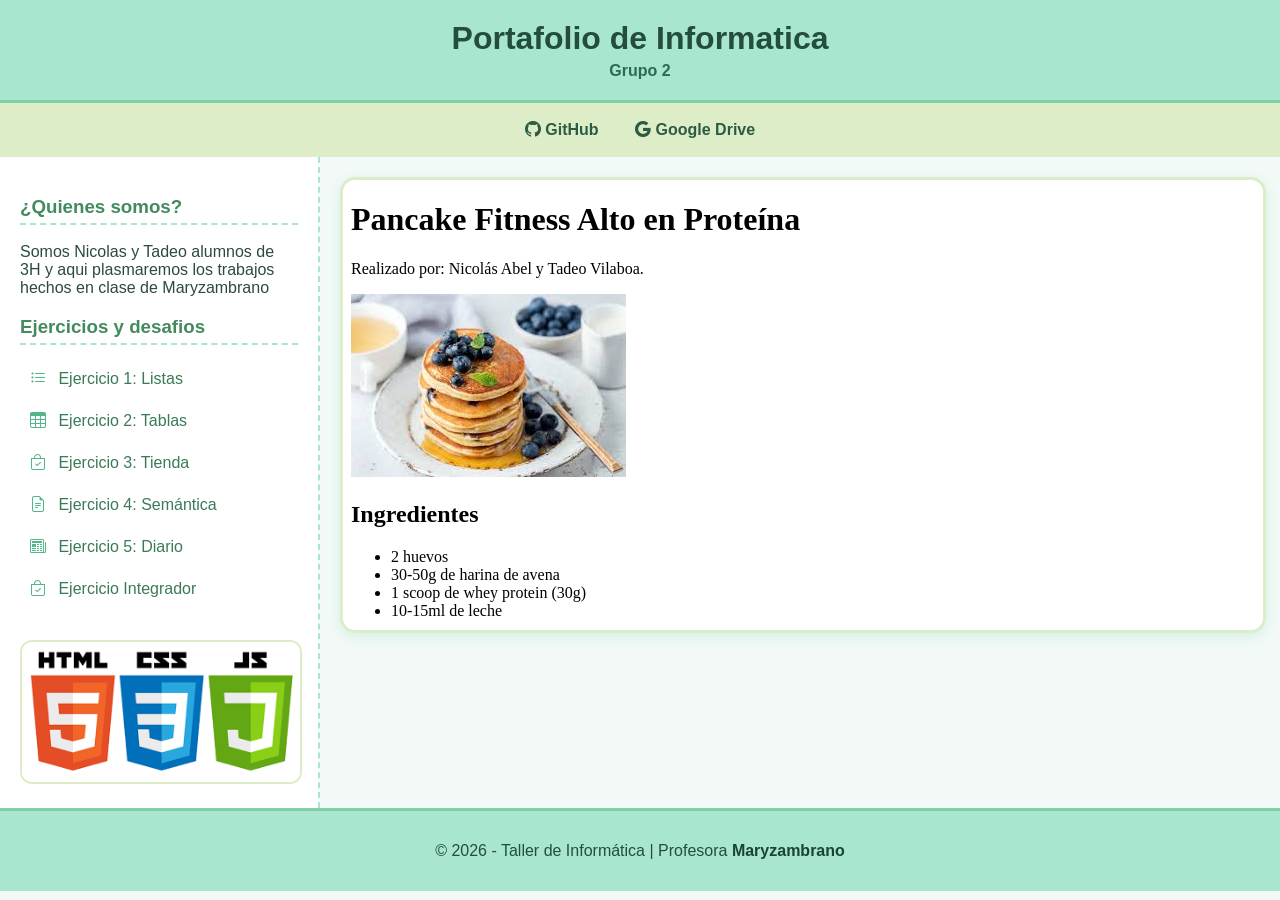
<file: index.html>
<!DOCTYPE html>
<html lang="es">
<head>
    <meta charset="UTF-8">
    <meta name="viewport" content="width=device-width, initial-scale=1.0">
    <title>Portafolio - Grupo 2</title>
    <link rel="stylesheet" href="https://cdn.jsdelivr.net/npm/bootstrap-icons@1.11.3/font/bootstrap-icons.min.css">
    <style>
        body {
            font-family: Arial, sans-serif;
            background-color: #f2f9f6;
            margin: 0;
            padding: 0;
            color: #2d4a3e;
        }
        header {
            background-color: #a8e6cf;
            color: #234e3b;
            text-align: center;
            padding: 20px;
            border-bottom: 3px solid #80cfa9;
        }
        header h1 {
            margin: 0;
            font-size: 2rem;
        }
        header p {
            margin: 5px 0 0 0;
            font-weight: bold;
            color: #2d6a4f;
        }
        nav {
            background-color: #dcedc8;
            text-align: center;
            padding: 10px;
        }
        nav a {
            color: #2e5b44;
            text-decoration: none;
            padding: 8px 16px;
            display: inline-block;
            font-weight: bold;
            border-radius: 15px;
            transition: all 0.2s ease;
        }
        nav a:hover {
            background-color: #80cfa9;
            color: #ffffff;
        }
        main {
            display: flex;
        }
        aside {
            width: 25%;
            float: left;
            background-color: #ffffff;
            padding: 20px;
            box-sizing: border-box;
            min-height: 450px;
            border-right: 2px dashed #a8e6cf;
        }
        aside h3 {
            color: #438a5e;
            border-bottom: 2px dashed #a8e6cf;
            padding-bottom: 5px;
        }
        aside ul {
            list-style-type: none;
            padding: 0;
        }
        aside li {
            margin: 12px 0;
        }
        aside a {
            color: #3b7a57;
            text-decoration: none;
            display: inline-block;
            padding: 6px 10px;
            font-weight: 500;
        }
        aside a i {
            margin-right: 8px;
            color: #52b788;
        }
        aside a:hover {
            background-color: #e8f5e9;
            color: #2d6a4f;
            padding-left: 14px;
            border-radius: 12px;
            transition: all 0.2s ease;
        }
        section {
            width: 75%;
            float: left;
            padding: 20px;
            box-sizing: border-box;
        }
        iframe {
            width: 100%;
            height: 450px;
            border: 3px solid #dcedc8;
            background-color: #ffffff;
            border-radius: 15px;
            box-shadow: 0 4px 12px rgba(168, 230, 207, 0.4);
        }
        footer {
            background-color: #a8e6cf;
            color: #234e3b;
            text-align: center;
            padding: 15px;
            clear: both;
            border-top: 3px solid #80cfa9;
        }
        footer span {
            color: #1b4332;
            font-weight: bold;
        }
        .img-tecnologia {
            max-width: 100%;
            height: auto;
            margin-top: 20px;
            border-radius: 12px;
            border: 2px solid #dcedc8;
        }
    </style>
</head>
<body>

    <header>
        <h1>Portafolio de Informatica</h1>
        <p>Grupo 2</p>
    </header>

    <nav>
        <a href="https://github.com/vilabel/informatica" target="_blank"><i class="bi bi-github"></i> GitHub</a>
        <a href="https://drive.google.com/drive/folders/1zdpeq377yzHJC-keDrPiA7UTYU5LD8DD?usp=drive_link" target="_blank"><i class="bi bi-google"></i> Google Drive</a>
    </nav>

    <main>

        <aside>
            <h3>¿Quienes somos?</h3>
            <p>Somos Nicolas y Tadeo alumnos de 3H y aqui plasmaremos los trabajos hechos en clase de Maryzambrano</p>
            
            <h3>Ejercicios y desafios</h3>
            <ul>
                <li>
                    <a href="./pages/listas.html" target="visor">
                        <i class="bi bi-list-task"></i> Ejercicio 1: Listas
                    </a>
                </li>
                <li>
                    <a href="./pages/tabla.html" target="visor">
                        <i class="bi bi-table"></i> Ejercicio 2: Tablas
                    </a>
                </li>
                <li>
                    <a href="./pages/tienda.html" target="visor">
                        <i class="bi bi-bag-check"></i> Ejercicio 3: Tienda
                    </a>
                </li>
                <li>
                    <a href="./pages/semantica.html" target="visor">
                        <i class="bi bi-file-earmark-text"></i> Ejercicio 4: Semántica
                    </a>
                </li>
                <li>
                    <a href="./pages/periodico.html" target="visor">
                        <i class="bi bi-newspaper"></i> Ejercicio 5: Diario
                    </a>
                </li>
                <li>
                    <a href="./mi pagina/index.html" target="visor">
                        <i class="bi bi-bag-check"></i> Ejercicio Integrador
                    </a>
                </li>
            </ul>

            <img src="./img/tecnologia.png" alt="tecnologias usadas" class="img-tecnologia">
        </aside>

        <section>
            <iframe name="visor" src="./pages/listas.html"></iframe>
        </section>

    </main>

    <footer>
        <p>&copy; 2026 - Taller de Informática | Profesora <span>Maryzambrano</span></p>
    </footer>

</body>
</html>
</file>
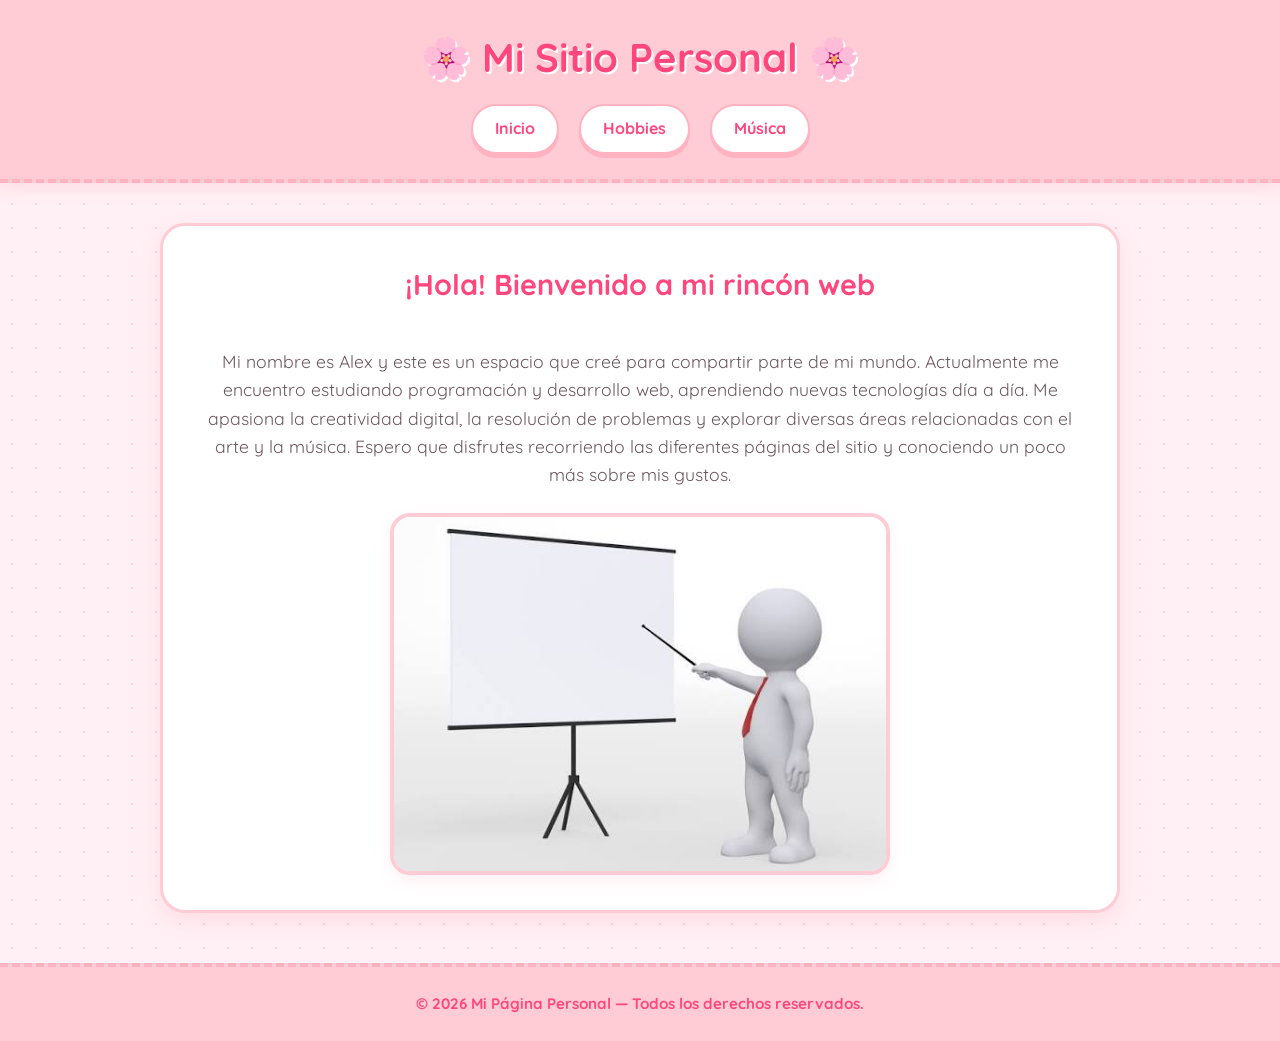
<file: mi pagina/index.html>
<!DOCTYPE html>
<html lang="es">
<head>
    <meta charset="UTF-8">
    <meta name="viewport" content="width=device-width, initial-scale=1.0">
    <title>Mi Página Personal — Inicio</title>
    <link rel="stylesheet" href="css/estilos.css">
</head>
<body>

    <header>
        <h1>Mi Sitio Personal</h1>
        <nav>
            <a href="index.html">Inicio</a>
            <a href="paginas/hobbies.html">Hobbies</a>
            <a href="paginas/musica.html">Música</a>
        </nav>
    </header>

    <main>
        <section class="presentacion">
            <h2>¡Hola! Bienvenido a mi rincón web</h2>
            <br>
            <p>
                Mi nombre es Alex y este es un espacio que creé para compartir parte de mi mundo.
                Actualmente me encuentro estudiando programación y desarrollo web, aprendiendo nuevas
                tecnologías día a día. Me apasiona la creatividad digital, la resolución de problemas
                y explorar diversas áreas relacionadas con el arte y la música. Espero que disfrutes
                recorriendo las diferentes páginas del sitio y conociendo un poco más sobre mis gustos.
            </p>
            <img src="img/presentacion.jpg" alt="Imagen de presentación" class="imagen-principal">
        </section>
    </main>

    <footer>
        <p>&copy; 2026 Mi Página Personal — Todos los derechos reservados.</p>
    </footer>

</body>
</html>
</file>
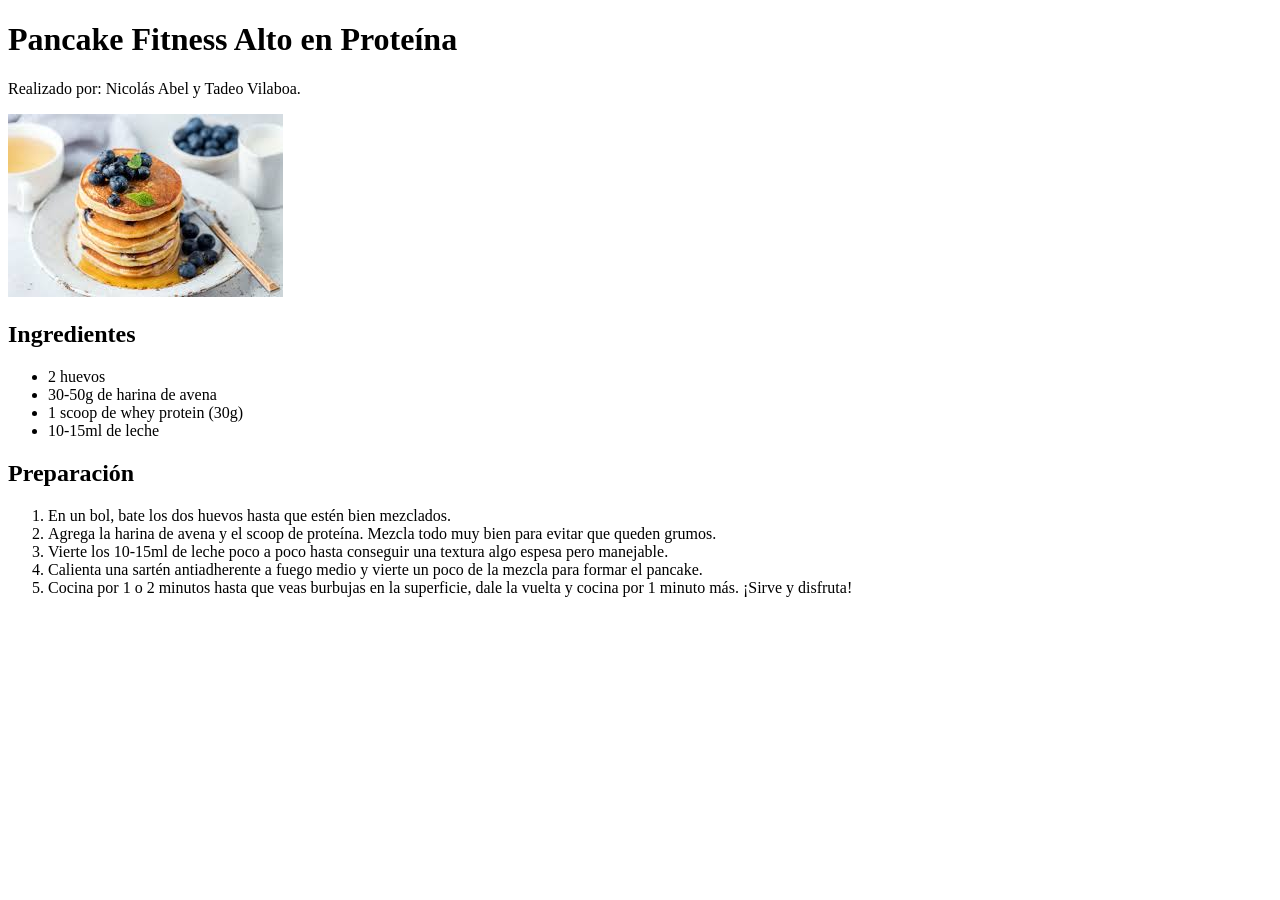
<file: pages/listas.html>
<!DOCTYPE html>
<html lang="es">
<head>
    <meta charset="UTF-8">
    <meta name="viewport" content="width=device-width, initial-scale=1.0">
    <title>Receta Pancake Fitness</title>
</head>
<body>

    <h1>Pancake Fitness Alto en Proteína</h1>
    <p>Realizado por: Nicolás Abel y Tadeo Vilaboa.</p>

    <img src="../img/imgreceta.jpg" alt="Pancakes fitness con Proteina">

    <h2>Ingredientes</h2>
    <ul>
        <li>2 huevos</li>
        <li>30-50g de harina de avena</li>
        <li>1 scoop de whey protein (30g)</li>
        <li>10-15ml de leche</li>
    </ul>

    <h2>Preparación</h2>
    <ol>
        <li>En un bol, bate los dos huevos hasta que estén bien mezclados.</li>
        <li>Agrega la harina de avena y el scoop de proteína. Mezcla todo muy bien para evitar que queden grumos.</li>
        <li>Vierte los 10-15ml de leche poco a poco hasta conseguir una textura algo espesa pero manejable.</li>
        <li>Calienta una sartén antiadherente a fuego medio y vierte un poco de la mezcla para formar el pancake.</li>
        <li>Cocina por 1 o 2 minutos hasta que veas burbujas en la superficie, dale la vuelta y cocina por 1 minuto más. ¡Sirve y disfruta!</li>
    </ol>

</body>
</html>
</file>
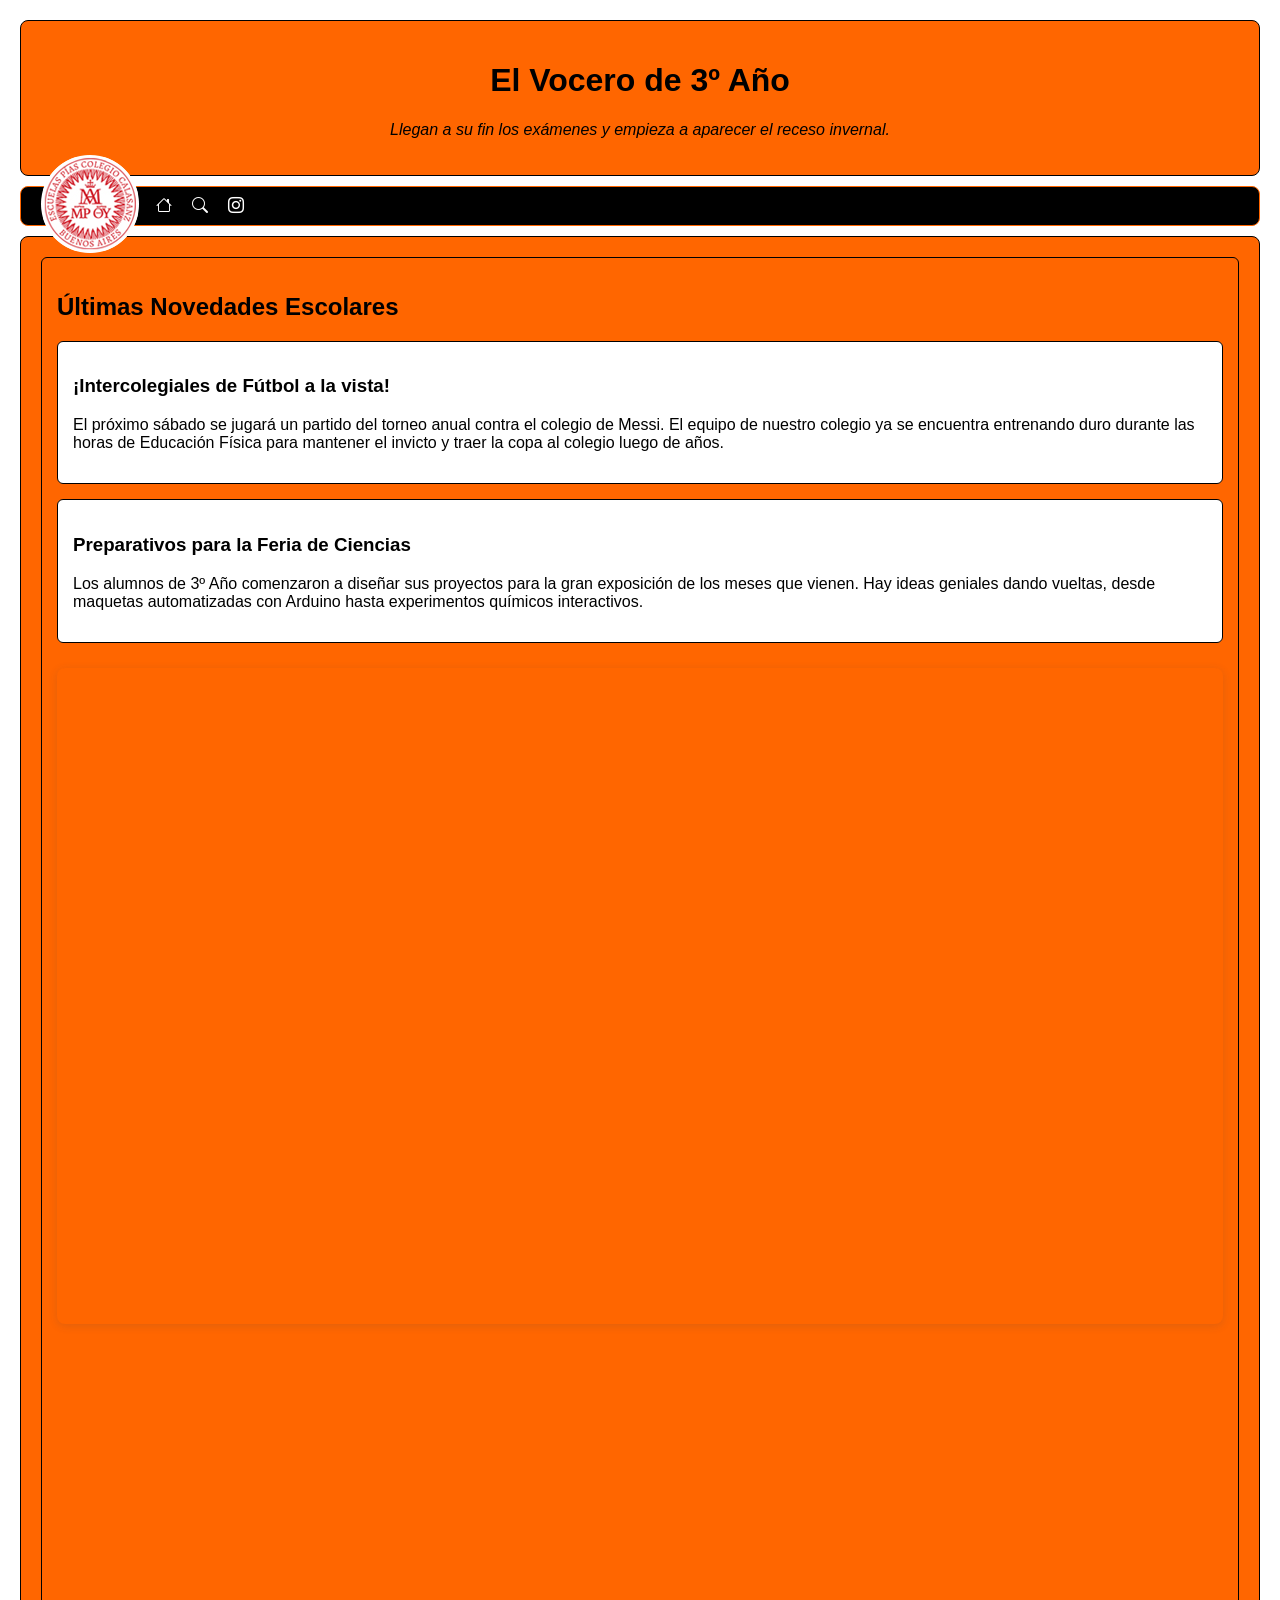
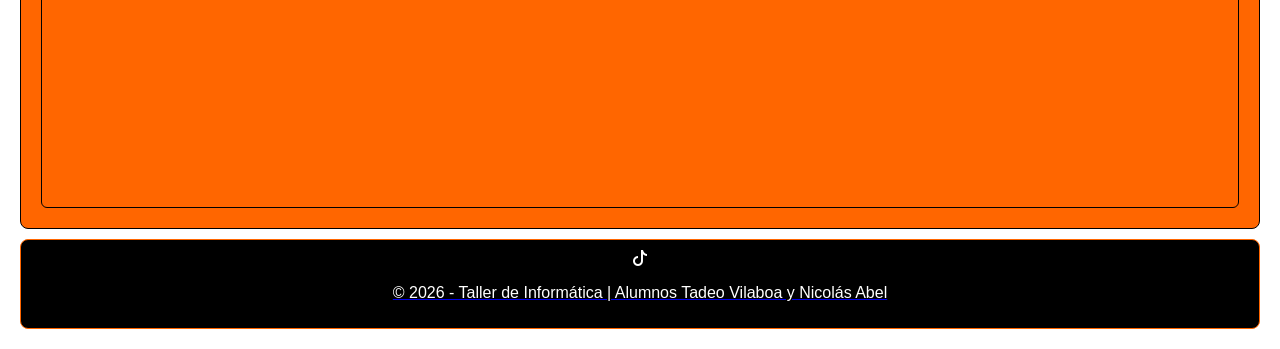
<file: pages/periodico.html>
<!DOCTYPE html>
<html lang="es">
<head>
    <link rel="stylesheet" href="https://cdn.jsdelivr.net/npm/bootstrap-icons@1.13.1/font/bootstrap-icons.min.css">
    <meta charset="UTF-8">
    <meta name="viewport" content="width=device-width, initial-scale=1.0">
    <title>El Vocero de 3º Año</title>
    <style>
        body {
            font-family: Arial, sans-serif;
            margin: 20px;
            padding: 0;
        }

        header {
            background-color: #ff6600;
            padding: 20px;
            text-align: center;
            border-radius: 8px;
            margin-bottom: 10px;
            border: 1px solid #000000;
        }
        
        nav {
            background-color: #000000;
            padding: 10px;
            border-radius: 8px;
            margin-bottom: 10px;
            border: 1px solid #ff6600;
        }

        nav ul {
            list-style-type: none;
            padding: 0;
            margin: 0;
            display: flex;
            gap: 20px;
        }

        nav ul li a {
            text-decoration: none;
            color: #ffffff;
            font-weight: bold;
        }

        main {
            background-color: #ff6600;
            padding: 20px;
            border-radius: 8px;
            margin-bottom: 10px;
            border: 1px solid #000000;
        }

        section {
            background-color: #ff6600;
            padding: 15px;
            border-radius: 6px;
            border: 1px solid #000000;
        }

        article {
            background-color: #ffffff;
            padding: 15px;
            margin-top: 15px;
            border-radius: 6px;
            border: 1px solid #000000;
        }

        footer {
            background-color: #000000;
            padding: 10px;
            text-align: center;
            color: #ffffff;
            border-radius: 8px;
            border: 1px solid #ff6600;
        }
    </style>
</head>
<body>

    <header>
        <h1>El Vocero de 3º Año</h1>
        <p><i>Llegan a su fin los exámenes y empieza a aparecer el receso invernal.</i></p>
        <img src="../img/logocalasanz.png" alt="Logo del Colegio Calasanz" style="float: left; margin-right: 15px;">
    </header>

    <nav>
        <ul>
            <li><a href="#"><i class="bi bi-house"></i></a></li>
            <li><a href="#"><i class="bi bi-search"></i></a></li>
            <li><a href="#"><i class="bi bi-instagram"></i></a></li>
        </ul>
    </nav>

    <main>
        
        <section>
            <h2>Últimas Novedades Escolares</h2>

            <article>
                <h3>¡Intercolegiales de Fútbol a la vista!</h3>
                <p>El próximo sábado se jugará un partido del torneo anual contra el colegio de Messi. El equipo de nuestro colegio ya se encuentra entrenando duro durante las horas de Educación Física para mantener el invicto y traer la copa al colegio luego de años.</p>
            </article>

            <article>
                <h3>Preparativos para la Feria de Ciencias</h3>
                <p>Los alumnos de 3º Año comenzaron a diseñar sus proyectos para la gran exposición de los meses que vienen. Hay ideas geniales dando vueltas, desde maquetas automatizadas con Arduino hasta experimentos químicos interactivos.</p>
            </article>
            <div style="position: relative; width: 100%; height: 0; padding-top: 56.2500%;
            padding-bottom: 0; box-shadow: 0 2px 8px 0 rgba(63,69,81,0.16); margin-top: 1.6em; margin-bottom: 0.9em; overflow: hidden;
            border-radius: 8px; will-change: transform;">
             <iframe loading="lazy" style="position: absolute; width: 100%; height: 100%; top: 0; left: 0; border: none; padding: 0;margin: 0;"
               src="https://www.canva.com/design/DAGl82ZNUM8/C0NYeiqgKKqLTdSFetX_QA/watch?embed" allowfullscreen="allowfullscreen" allow="fullscreen">
             </iframe>
           </div>
           <a href="https:&#x2F;&#x2F;www.canva.com&#x2F;design&#x2F;DAGl82ZNUM8&#x2F;C0NYeiqgKKqLTdSFetX_QA&#x2F;watch?utm_content=DAGl82ZNUM8&amp;utm_campaign=designshare&amp;utm_medium=embeds&amp;utm_source=link" target="_blank" rel="noopener" width="200" height="450" style="border:0;">
           <iframe src="https://www.google.com/maps/embed?pb=!1m18!1m12!1m3!1d1380.3737749257546!2d-58.427161106033076!3d-34.626897242133325!2m3!1f0!2f0!3f0!3m2!1i1024!2i768!4f13.1!3m3!1m2!1s0x95bcca526a4877df%3A0x92fbbba5ce6407d9!2sEscuelas%20P%C3%ADas%20Colegio%20Calasanz!5e0!3m2!1ses-419!2sar!4v1783019573198!5m2!1ses-419!2sar" width="900" height="450" style="border:0;" allowfullscreen="" loading="lazy" referrerpolicy="strict-origin-when-cross-origin"></iframe>
        </section>

    </main>

    <footer>
        <i class="bi bi-tiktok"></i> <p>&copy; 2026 - Taller de Informática | Alumnos Tadeo Vilaboa y Nicolás Abel</p>
    </footer>

</body>
</html>
</file>
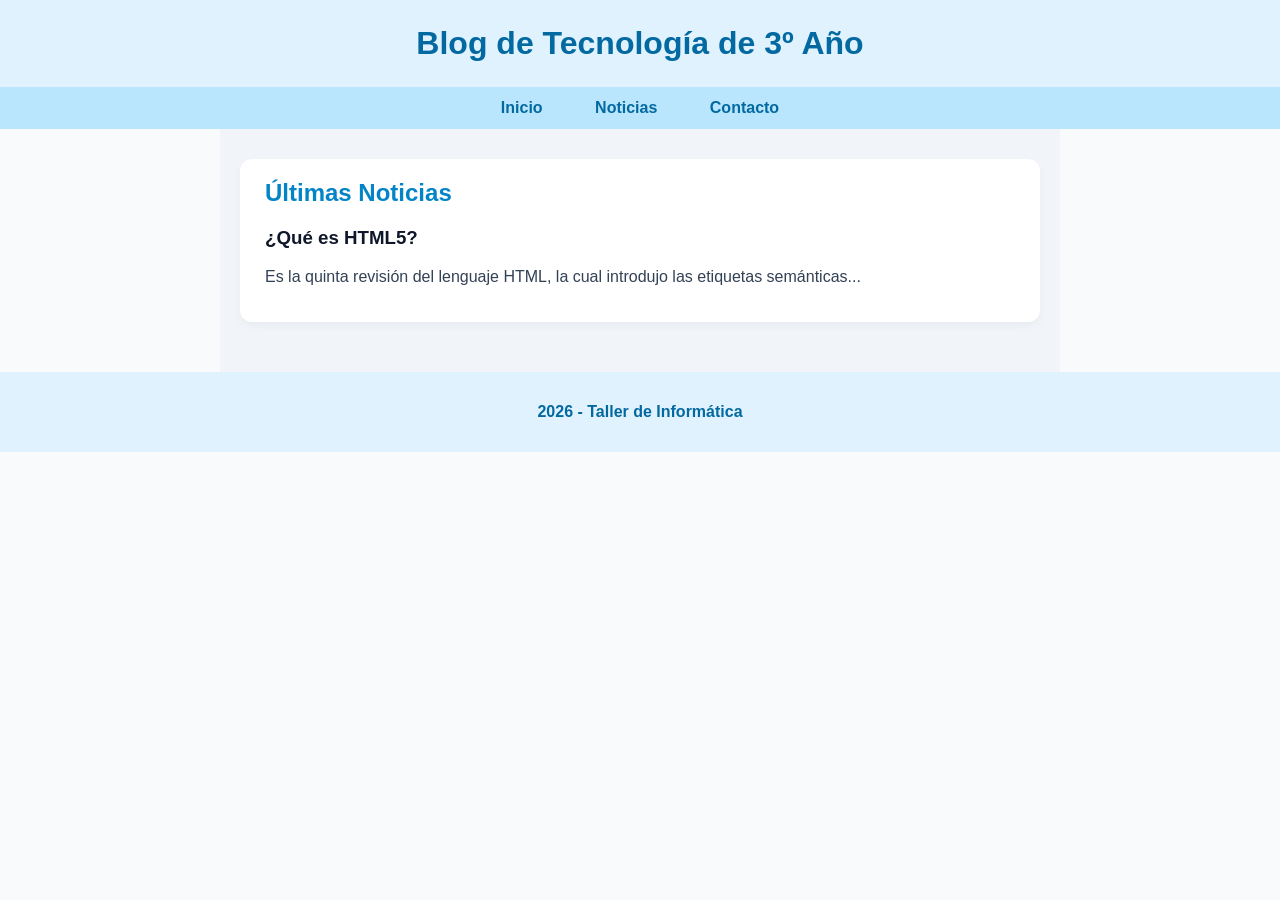
<file: pages/semantica.html>
<!DOCTYPE html>
<html lang="es">
<head>
    <meta charset="UTF-8">
    <meta name="viewport" content="width=device-width, initial-scale=1.0">
    <title>Blog de Tecnología</title>
    <style>
        body {
            font-family: Arial, sans-serif;
            background-color: #f8fafc;
            margin: 0;
            padding: 0;
            color: #334155;
        }

        header { 
            background-color: #e0f2fe; /* Azul pastel suave */
            color: #0369a1; 
            padding: 25px; 
            text-align: center; 
        }

        header h1 {
            margin: 0;
        }

        nav { 
            background-color: #bae6fd; /* Celeste pastel */
            padding: 12px; 
            text-align: center;
        }

        nav a { 
            color: #0369a1; 
            margin: 0 10px; 
            text-decoration: none; 
            font-weight: bold;
            padding: 6px 14px;
            border-radius: 20px;
            transition: all 0.2s ease;
        }

        nav a:hover {
            background-color: #ffffff;
            color: #0284c7;
        }

        main { 
            background-color: #f1f5f9; /* Fondo gris/azul muy clarito */
            padding: 30px 20px; 
            max-width: 800px;
            margin: 0 auto;
        }

        section { 
            background-color: #ffffff; /* Tarjeta blanca limpia */
            padding: 20px 25px; 
            margin-bottom: 20px; 
            border-radius: 12px;
            box-shadow: 0 4px 10px rgba(0, 0, 0, 0.04); /* Sombra suave aesthetic */
        }

        section h2 {
            color: #0284c7;
            margin-top: 0;
        }

        article h3 {
            color: #0f172a;
        }

        footer { 
            background-color: #e0f2fe; 
            color: #0369a1; 
            text-align: center; 
            padding: 15px; 
            font-weight: bold;
        }
    </style>
</head>
<body>
    <header>
        <h1>Blog de Tecnología de 3º Año</h1>
    </header>
    <nav>
        <a href="#">Inicio</a>
        <a href="#">Noticias</a>
        <a href="#">Contacto</a>
    </nav>
    <main>
        <section>
            <h2>Últimas Noticias</h2>
            <article>
                <h3>¿Qué es HTML5?</h3>
                <p>Es la quinta revisión del lenguaje HTML, la cual introdujo las etiquetas semánticas...</p>
            </article>
        </section>
    </main>
    <footer>
        <p>2026 - Taller de Informática</p>
    </footer>
</body>
</html>
</file>
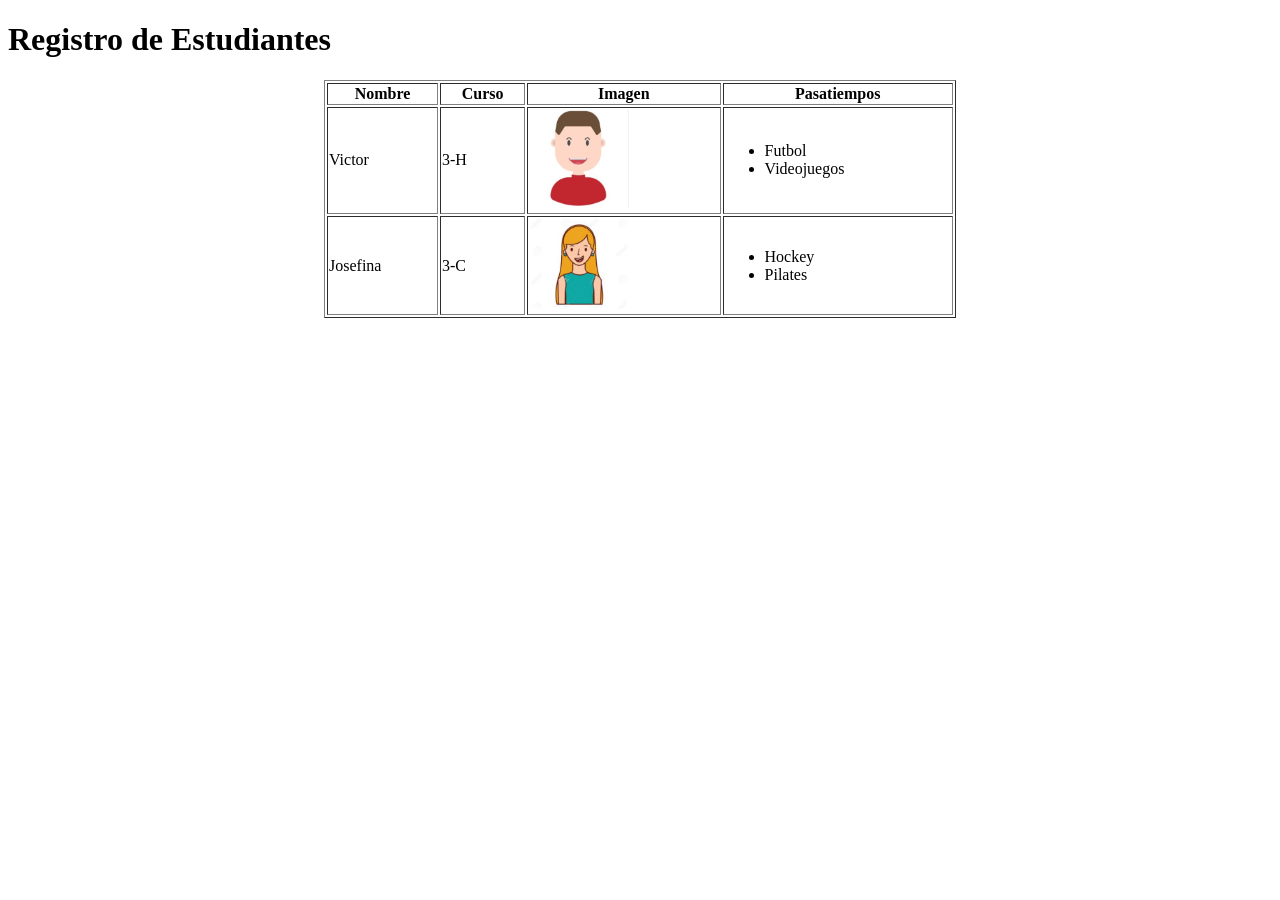
<file: pages/tabla.html>
<!DOCTYPE html>
<html lang="es">
<head>
    <meta charset="UTF-8">
    <meta name="viewport" content="width=device-width, initial-scale=1.0">
    <title>Tablas</title>
</head>
<body>
    <h1>Registro de Estudiantes</h1>
    <table border="1" align="center" width="50%">
        <tr>
            <th>Nombre</th>
            <th>Curso</th>
            <th>Imagen</th>
            <th>Pasatiempos</th>
        </tr>
        <tr>
            <td>Victor</td>
            <td>3-H</td>
            <td><img src="../img/avatar-hombre.jpg" alt="Imagen Victor" width="100"></td> 
            <td>
                <ul>
                    <li>Futbol</li>
                    <li>Videojuegos</li>
                </ul>
            </td>
        </tr>
        <tr>
             <td>Josefina</td>
             <td>3-C</td>
             <td><img src="../img/avatar-mujer.jpg" alt="Imagen Josefina" width="100"></td>
             <td>
                         <ul>
                            <li>Hockey</li>
                            <li>Pilates</li>
                         <ul>
            </td>
        </tr>
    </table>
</body>
</html>
</file>
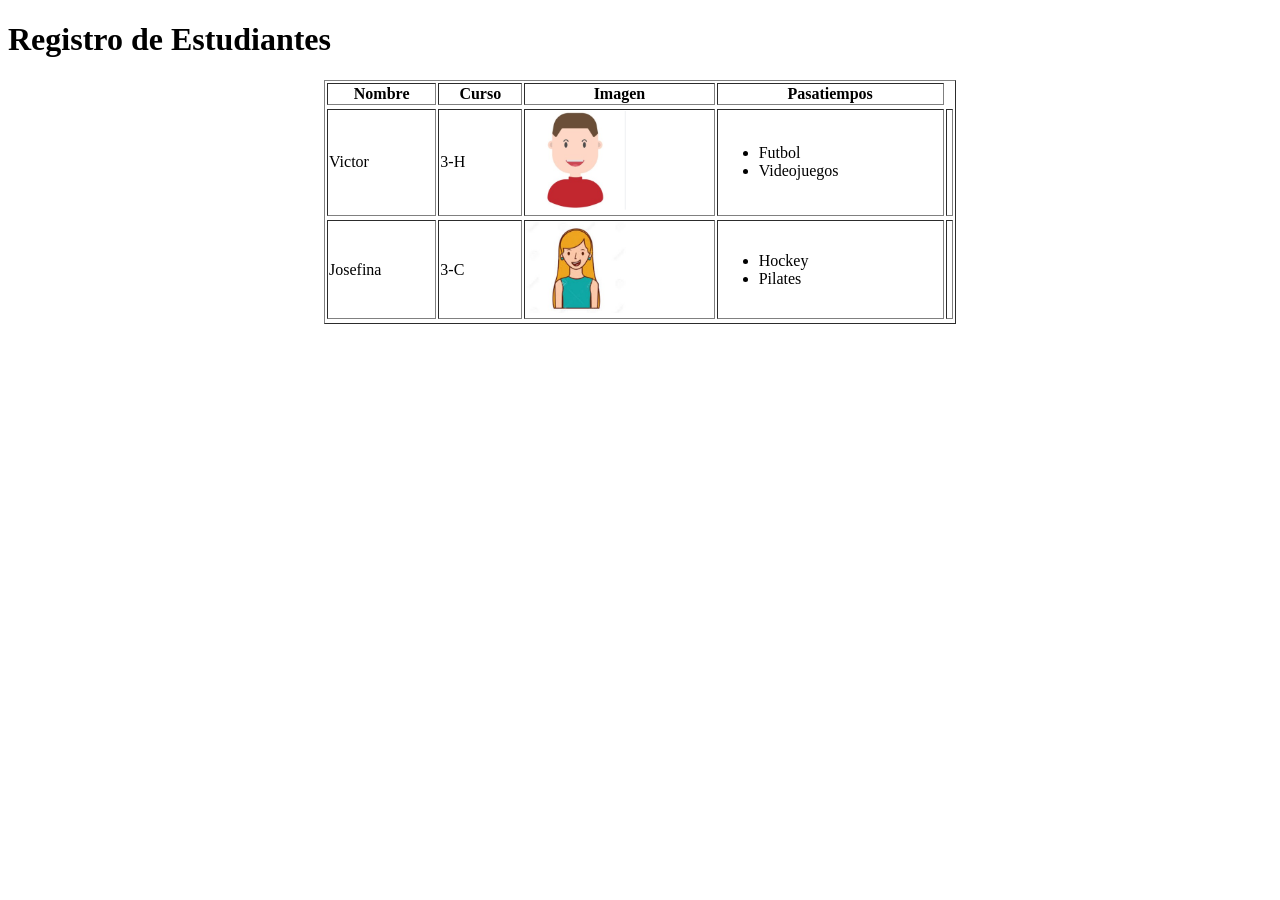
<file: pages/tabla1.html>
<!DOCTYPE html>
<html lang="es">
<head>
    <meta charset="UTF-8">
    <meta name="viewport" content="width=device-width, initial-scale=1.0">
    <title>Tablas</title>
</head>
<body>
    <h1>Registro de Estudiantes</h1>
    <table border="1" align="center" width="50%">
        <tr>
<th>Nombre</th>
<th>Curso</th>
<th>Imagen</th>
<th>Pasatiempos</th>
            <tr>
                <tr>
                    <td>Victor</td>
                    <td>3-H</td>
                   <td><img src="../img/avatar-hombre.jpg" alt="Imagen Victor" width="100"></td> 
                   <td>
                    <ul>
                        <li>Futbol</li>
                        <li>Videojuegos</li>
                    </ul>
                    <td>
                    <tr>
                        <tr>
                            <td>Josefina</td>
                            <td>3-C</td>
                            <td><img src="../img/avatar-mujer.jpg" alt="Imagen Josefina" width="100"></td>
                            <td>
                                <ul>
                                    <li>Hockey</li>
                                    <li>Pilates</li>
                                </ul>
                                <td> 
                            <tr>
                                <table>
</body>
</html>
</file>
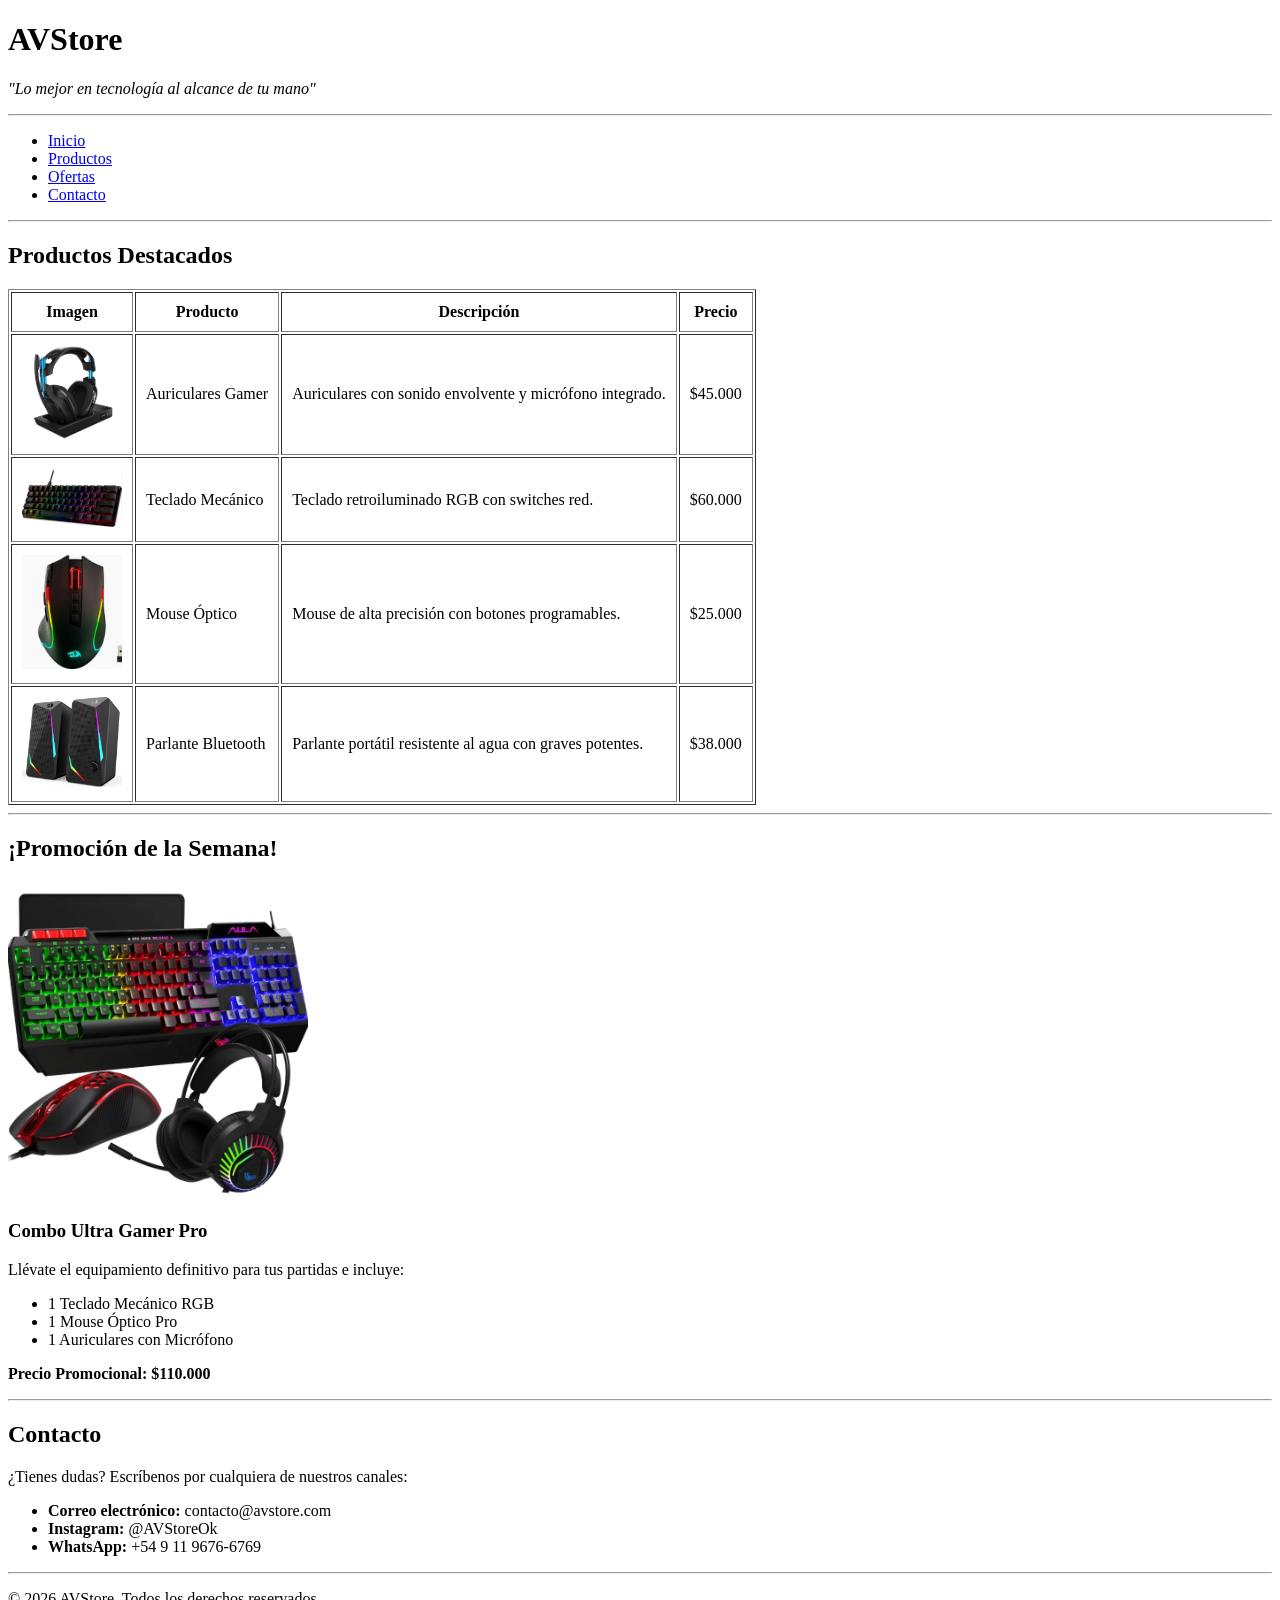
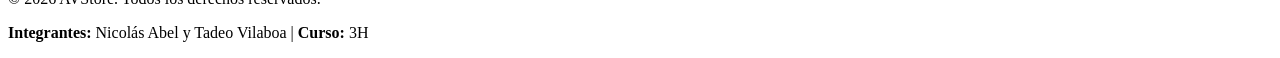
<file: pages/tienda.html>
<!DOCTYPE html>
<html lang="es">
<head>
    <meta charset="UTF-8">
    <meta name="viewport" content="width=device-width, initial-scale=1.0">
    <title>AVStore - Tienda Virtual</title>
</head>
<body>

    <h1 id="inicio">AVStore</h1>
    <p><i>"Lo mejor en tecnología al alcance de tu mano"</i></p>

    <hr>

    <ul>
        <li><a href="#inicio">Inicio</a></li>
        <li><a href="#productos">Productos</a></li>
        <li><a href="#ofertas">Ofertas</a></li>
        <li><a href="#contacto">Contacto</a></li>
    </ul>

    <hr>

    <h2 id="productos">Productos Destacados</h2>
    <table border="1" cellpadding="10">
        <tr>
            <th>Imagen</th>
            <th>Producto</th>
            <th>Descripción</th>
            <th>Precio</th>
        </tr>
        <tr>
            <td><img src="../img/auriculares.jpg" alt="Auriculares" width="100"></td>
            <td>Auriculares Gamer</td>
            <td>Auriculares con sonido envolvente y micrófono integrado.</td>
            <td>$45.000</td>
        </tr>
        <tr>
            <td><img src="../img/teclado.png" alt="Teclado" width="100"></td>
            <td>Teclado Mecánico</td>
            <td>Teclado retroiluminado RGB con switches red.</td>
            <td>$60.000</td>
        </tr>
        <tr>
            <td><img src="../img/mouse.png" alt="Mouse" width="100"></td>
            <td>Mouse Óptico</td>
            <td>Mouse de alta precisión con botones programables.</td>
            <td>$25.000</td>
        </tr>
        <tr>
            <td><img src="../img/parlante.png" alt="Parlante" width="100"></td>
            <td>Parlante Bluetooth</td>
            <td>Parlante portátil resistente al agua con graves potentes.</td>
            <td>$38.000</td>
        </tr>
    </table>

    <hr>

    <h2 id="ofertas">¡Promoción de la Semana!</h2>
    <img src="../img/combo_gamer.png" alt="Combo Gamer" width="300">
    <h3>Combo Ultra Gamer Pro</h3>
    <p>Llévate el equipamiento definitivo para tus partidas e incluye:</p>
    <ul>
        <li>1 Teclado Mecánico RGB</li>
        <li>1 Mouse Óptico Pro</li>
        <li>1 Auriculares con Micrófono</li>
    </ul>
    <p><b>Precio Promocional: $110.000</b></p>

    <hr>

    <h2 id="contacto">Contacto</h2>
    <p>¿Tienes dudas? Escríbenos por cualquiera de nuestros canales:</p>
    <ul>
        <li><b>Correo electrónico:</b> contacto@avstore.com</li>
        <li><b>Instagram:</b> @AVStoreOk</li>
        <li><b>WhatsApp:</b> +54 9 11 9676-6769</li>
    </ul>

    <hr>

    <p>&copy; 2026 AVStore. Todos los derechos reservados.</p>
    <p><b>Integrantes:</b> Nicolás Abel y Tadeo Vilaboa | <b>Curso:</b> 3H</p>

</body>
</html>
</file>
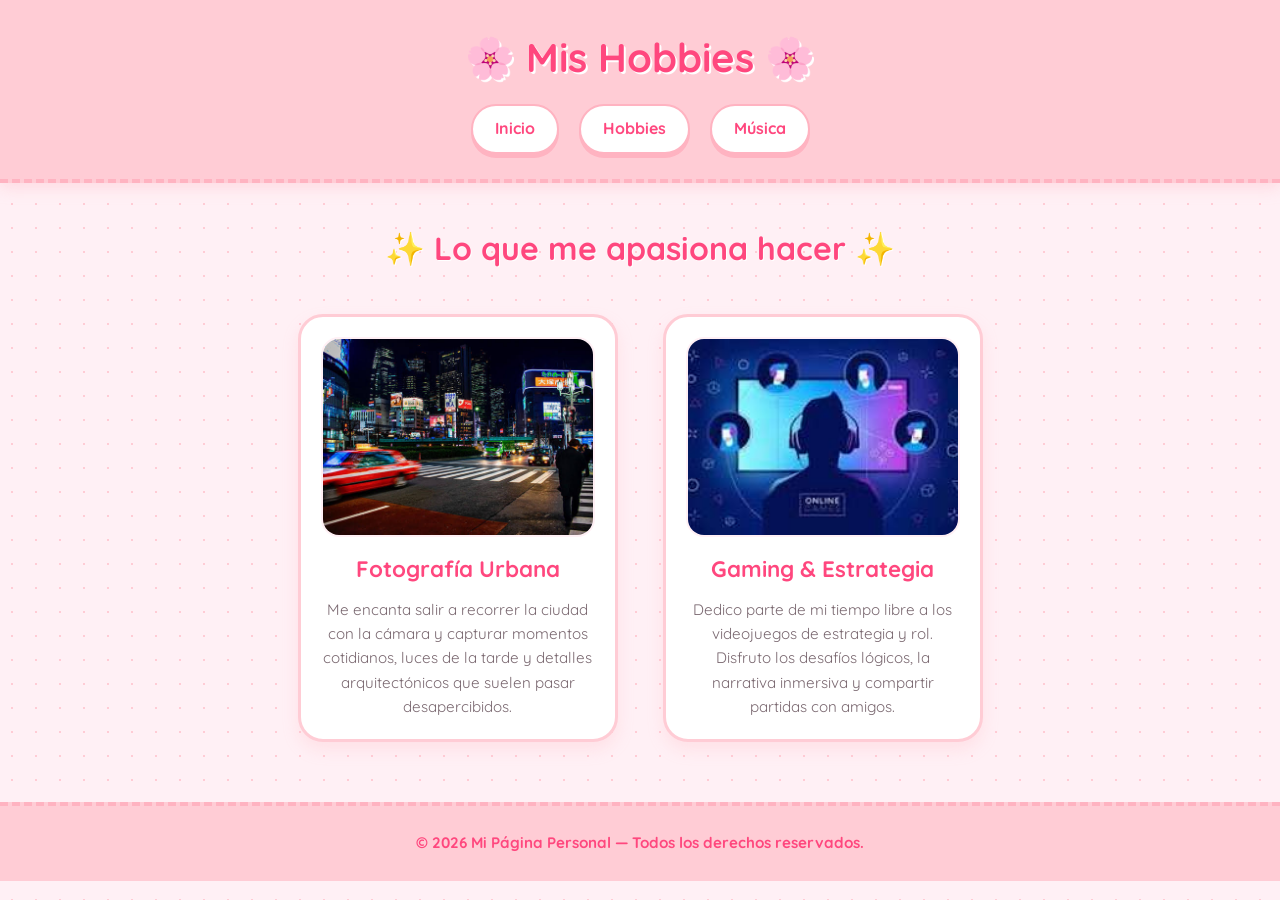
<file: mi pagina/paginas/hobbies.html>
<!DOCTYPE html>
<html lang="es">
<head>
    <meta charset="UTF-8">
    <meta name="viewport" content="width=device-width, initial-scale=1.0">
    <title>Mis Hobbies — Mi Página Personal</title>
    <link rel="stylesheet" href="../css/estilos.css">
</head>
<body>

    <header>
        <h1>Mis Hobbies</h1>
        <nav>
            <a href="../index.html">Inicio</a>
            <a href="hobbies.html">Hobbies</a>
            <a href="musica.html">Música</a>
        </nav>
    </header>

    <main>
        <h2 class="titulo-seccion">Lo que me apasiona hacer</h2>

        <div class="contenedor-cards">
            <article class="card">
                <img src="../img/Fotografía Urbana.jpg" alt="Fotografía">
                <h3>Fotografía Urbana</h3>
                <p>Me encanta salir a recorrer la ciudad con la cámara y capturar momentos cotidianos, luces de la tarde y detalles arquitectónicos que suelen pasar desapercibidos.</p>
            </article>

            <article class="card">
                <img src="../img/Gaming & Estrategia.jpg" alt="Videojuegos">
                <h3>Gaming & Estrategia</h3>
                <p>Dedico parte de mi tiempo libre a los videojuegos de estrategia y rol. Disfruto los desafíos lógicos, la narrativa inmersiva y compartir partidas con amigos.</p>
            </article>
        </div>
    </main>

    <footer>
        <p>&copy; 2026 Mi Página Personal — Todos los derechos reservados.</p>
    </footer>

</body>
</html>
</file>
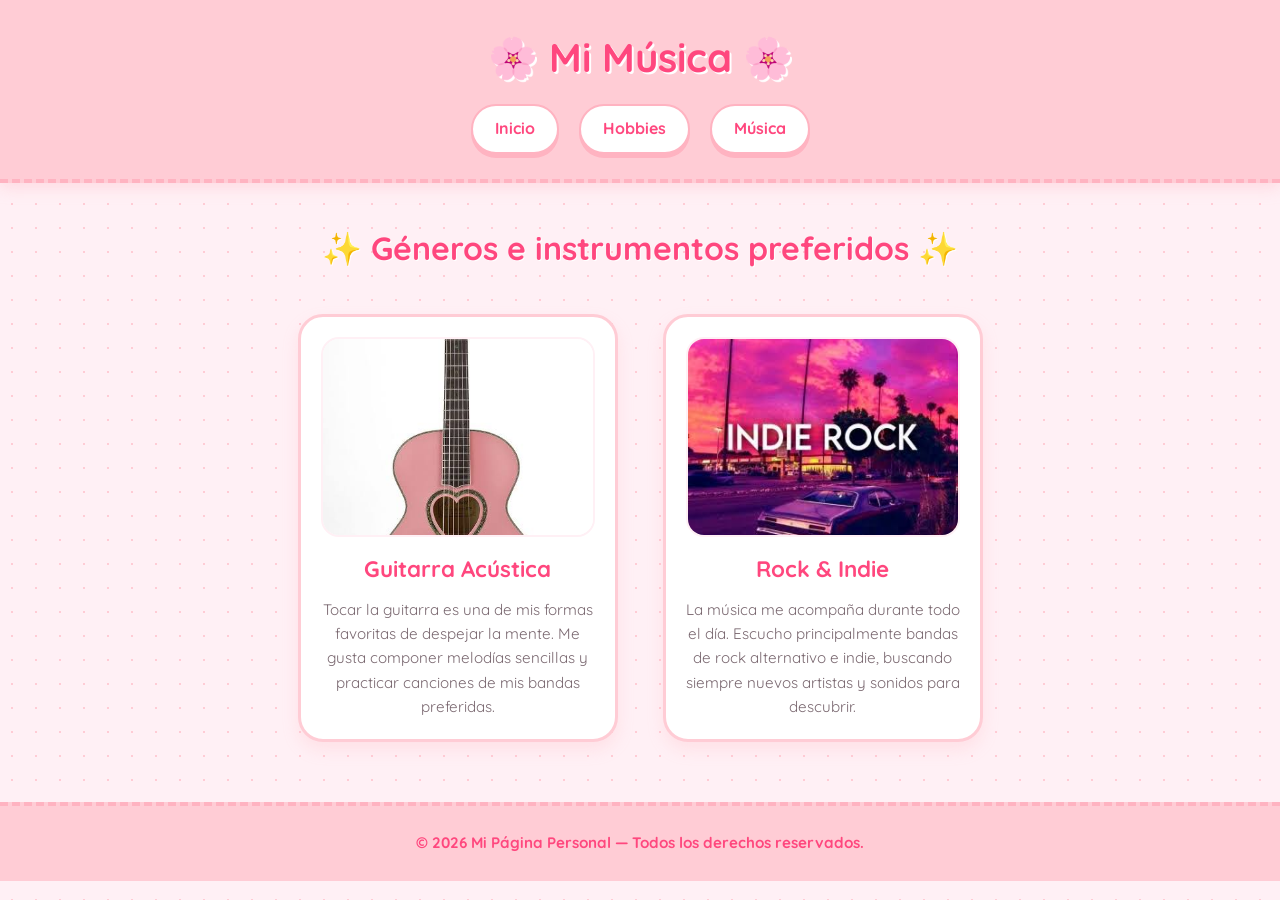
<file: mi pagina/paginas/musica.html>
<!DOCTYPE html>
<html lang="es">
<head>
    <meta charset="UTF-8">
    <meta name="viewport" content="width=device-width, initial-scale=1.0">
    <title>Mi Música — Mi Página Personal</title>
    <link rel="stylesheet" href="../css/estilos.css">
</head>
<body>

    <header>
        <h1>Mi Música</h1>
        <nav>
            <a href="../index.html">Inicio</a>
            <a href="hobbies.html">Hobbies</a>
            <a href="musica.html">Música</a>
        </nav>
    </header>

    <main>
        <h2 class="titulo-seccion">Géneros e instrumentos preferidos</h2>

        <div class="contenedor-cards">
            <article class="card">
                <img src="../img/Guitarra Acústica.jpg" alt="Guitarra acústica">
                <h3>Guitarra Acústica</h3>
                <p>Tocar la guitarra es una de mis formas favoritas de despejar la mente. Me gusta componer melodías sencillas y practicar canciones de mis bandas preferidas.</p>
            </article>

            <article class="card">
                <img src="../img/Rock & Indie.jpg" alt="Rock e Indie">
                <h3>Rock & Indie</h3>
                <p>La música me acompaña durante todo el día. Escucho principalmente bandas de rock alternativo e indie, buscando siempre nuevos artistas y sonidos para descubrir.</p>
            </article>
        </div>
    </main>

    <footer>
        <p>&copy; 2026 Mi Página Personal — Todos los derechos reservados.</p>
    </footer>

</body>
</html>
</file>
<file: mi pagina/css/estilos.css>
@import url('https://fonts.googleapis.com/css2?family=Quicksand:wght@500;700&display=swap');

* {
    box-sizing: border-box;
    margin: 0;
    padding: 0;
}

body {
    background-color: #fff0f5;
    background-image: radial-gradient(#ffccd5 1.5px, transparent 1.5px);
    background-size: 24px 24px;
    font-family: 'Quicksand', 'Comic Sans MS', cursive, sans-serif;
    color: #5a4b51;
    line-height: 1.6;
}

header {
    background-color: #ffccd5;
    padding: 25px 0;
    text-align: center;
    border-bottom: 4px dashed #ffb3c1;
    box-shadow: 0 4px 15px rgba(255, 179, 193, 0.4);
}

header h1 {
    color: #ff477e;
    font-size: 2.5rem;
    margin-bottom: 10px;
    text-shadow: 2px 2px 0px #ffffff;
}

header h1::before, 
header h1::after {
    content: " 🌸 ";
}

nav {
    margin-top: 15px;
}

nav a {
    color: #ff477e;
    background-color: #ffffff;
    text-decoration: none;
    font-weight: 700;
    margin: 0 8px;
    padding: 10px 22px;
    border-radius: 50px;
    border: 2px solid #ffb3c1;
    display: inline-block;
    transition: all 0.3s ease;
    box-shadow: 0 4px 0px #ffb3c1;
}

nav a:hover {
    background-color: #ff477e;
    color: #ffffff;
    transform: translateY(-3px);
    box-shadow: 0 6px 0px #ff758f;
}

main {
    max-width: 1000px;
    margin: 40px auto;
    padding: 0 20px;
}

.presentacion {
    background-color: #ffffff;
    padding: 35px;
    border-radius: 25px;
    border: 3px solid #ffccd5;
    box-shadow: 0 8px 20px rgba(255, 182, 193, 0.3);
    margin-bottom: 40px;
    text-align: center;
}

.presentacion h2 {
    color: #ff477e;
    font-size: 1.8rem;
    margin-bottom: 15px;
}

.presentacion p {
    font-size: 1.1rem;
    color: #6c5860;
}

.imagen-principal {
    width: 100%;
    max-width: 500px;
    height: auto;
    display: block;
    margin: 25px auto 0;
    border-radius: 20px;
    border: 4px solid #ffccd5;
    box-shadow: 0 6px 15px rgba(255, 182, 193, 0.2);
}

.titulo-seccion {
    text-align: center;
    color: #ff477e;
    font-size: 2rem;
    margin-bottom: 30px;
    text-shadow: 1px 1px 0px #ffffff;
}

.titulo-seccion::before, 
.titulo-seccion::after {
    content: " ✨ ";
}

.contenedor-cards {
    display: flex;
    justify-content: center;
    gap: 25px;
    flex-wrap: wrap;
}

.card {
    width: 320px;
    padding: 20px;
    margin: 10px;
    border: 3px solid #ffccd5;
    border-radius: 25px;
    background-color: #ffffff;
    box-shadow: 0 8px 15px rgba(255, 182, 193, 0.25);
    display: flex;
    flex-direction: column;
    align-items: center;
    text-align: center;
    transition: transform 0.3s ease, box-shadow 0.3s ease;
}

.card:hover {
    transform: translateY(-8px) scale(1.02);
    box-shadow: 0 12px 25px rgba(255, 182, 193, 0.45);
    border-color: #ffb3c1;
}

.card img {
    width: 100%;
    height: 200px;
    object-fit: cover;
    border-radius: 18px;
    margin-bottom: 15px;
    border: 2px solid #fff0f5;
}

.card h3 {
    color: #ff477e;
    font-size: 1.4rem;
    margin-bottom: 10px;
}

.card p {
    font-size: 0.95rem;
    color: #7a6870;
}

footer {
    text-align: center;
    padding: 25px;
    background-color: #ffccd5;
    color: #ff477e;
    margin-top: 50px;
    font-size: 0.95rem;
    font-weight: 700;
    border-top: 4px dashed #ffb3c1;
}
</file>
